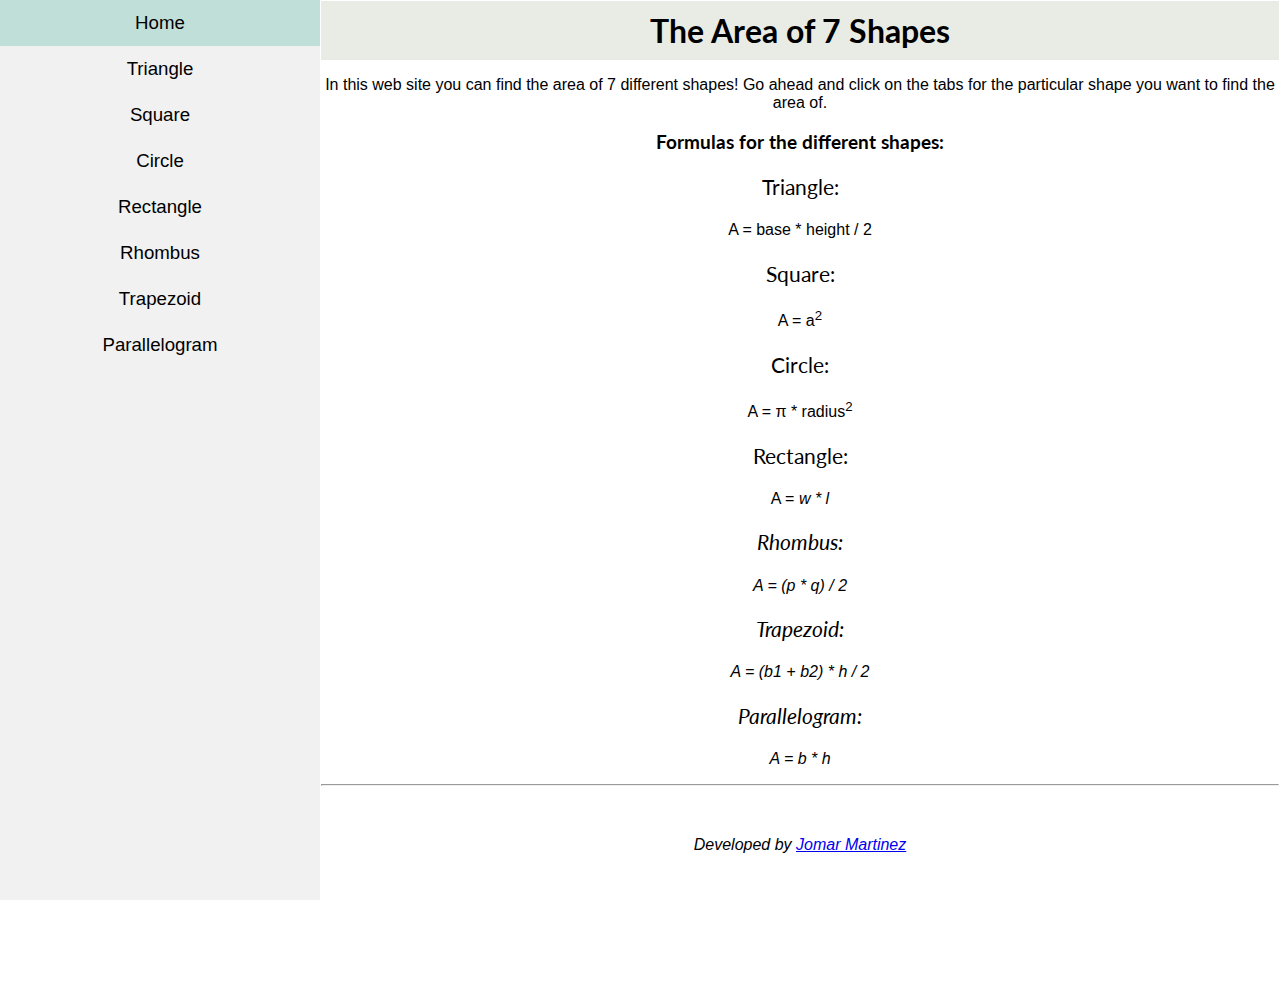
<file: index.html>
<!DOCTYPE html>
<html>
	<head>
		<title>Calculations</title>
		<link rel="stylesheet" type="text/css" href="styles.css">
		<script src="script.js"></script>
		<link href='https://fonts.googleapis.com/css?family=Lato:100' rel='stylesheet' type='text/css'>
	</head>
	<body>

		<!-- N A V I G A T I O N   B A R -->
				<ul>
					<li><a class ="active" href="index.html">Home</a></li>
					<li><a href="triangle.html">Triangle</a></li>
					<li><a href="square.html">Square</a></li>
					<li><a href="circle.html">Circle</a></li>
					<li><a href="rectangle.html">Rectangle</a></li>
					<li><a href="rhombus.html">Rhombus</a></li>
					<li><a href="trapezoid.html">Trapezoid</a></li>
					<li><a href="parallelogram.html">Parallelogram</a></li>
				</ul>
		<div class="center">
			<h1>The Area of 7 Shapes</h1>

			<p>In this web site you can find the area of 7 different shapes! Go ahead and click on the tabs for the particular shape you want to find the area of.</p>

			<h3>Formulas for the different shapes: </h3>

			<!--Triangle-->
			<p id="formula">Triangle: </p>
			<p>A = base * height / 2</p>

			<!--Square-->
			<p id="formula">Square: </p>
			<p>A = a<sup>2</sup></p>

			<!--Circle-->
			<p id="formula">Circle: </p>
			<p>A = &pi; * radius<sup>2</sup></p>

			<!--Rectangle-->
			<p id="formula">Rectangle: </p>
			<p>A = <i>w</li> * <i>l</li></sup></p>

			<!--Rhombus-->
			<p id="formula">Rhombus: </p>
			<p>A = (p * q) / 2</sup></p>

			<!--Trapezoid-->
			<p id="formula">Trapezoid: </p>
			<p>A = (b1 + b2) * h / 2</sup></p>

			<!--Parallelogram-->
			<p id="formula">Parallelogram: </p>
			<p>A = b * h</sup></p>
			<hr> 
			<p id="footer">Developed by <a href="https://github.com/JojoMartinez95">Jomar Martinez</a></p>

		</div>

</html>
</file>
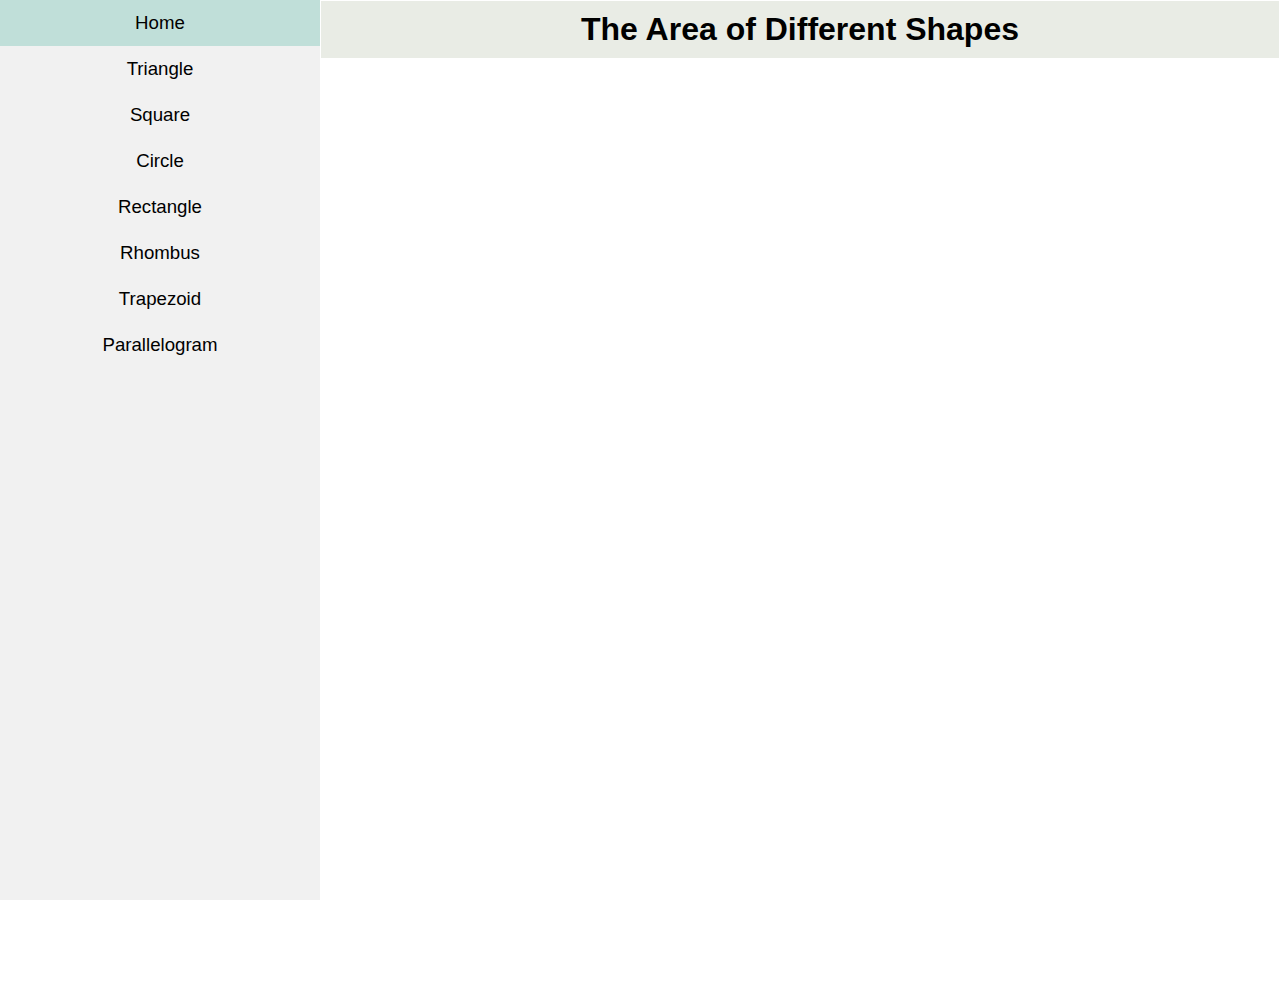
<file: calculations.html>
<!DOCTYPE html>
<html>
	<head>
		<title>Calculations</title>
		<link rel="stylesheet" type="text/css" href="styles.css">
		<script src="script.js"></script>
	</head>
	<body>

		<!-- N A V I G A T I O N   B A R -->
				<ul>
					<li><a class ="active" href="calculations.html">Home</a></li>
					<li><a href="triangle.html">Triangle</a></li>
					<li><a href="square.html">Square</a></li>
					<li><a href="circle.html">Circle</a></li>
					<li><a href="rectangle.html">Rectangle</a></li>
					<li><a href="rhombus.html">Rhombus</a></li>
					<li><a href="trapezoid.html">Trapezoid</a></li>
					<li><a href="parallelogram.html">Parallelogram</a></li>
				</ul>
		<div class="center">
			<h1>The Area of Different Shapes</h1>
		</div>

</html>
</file>
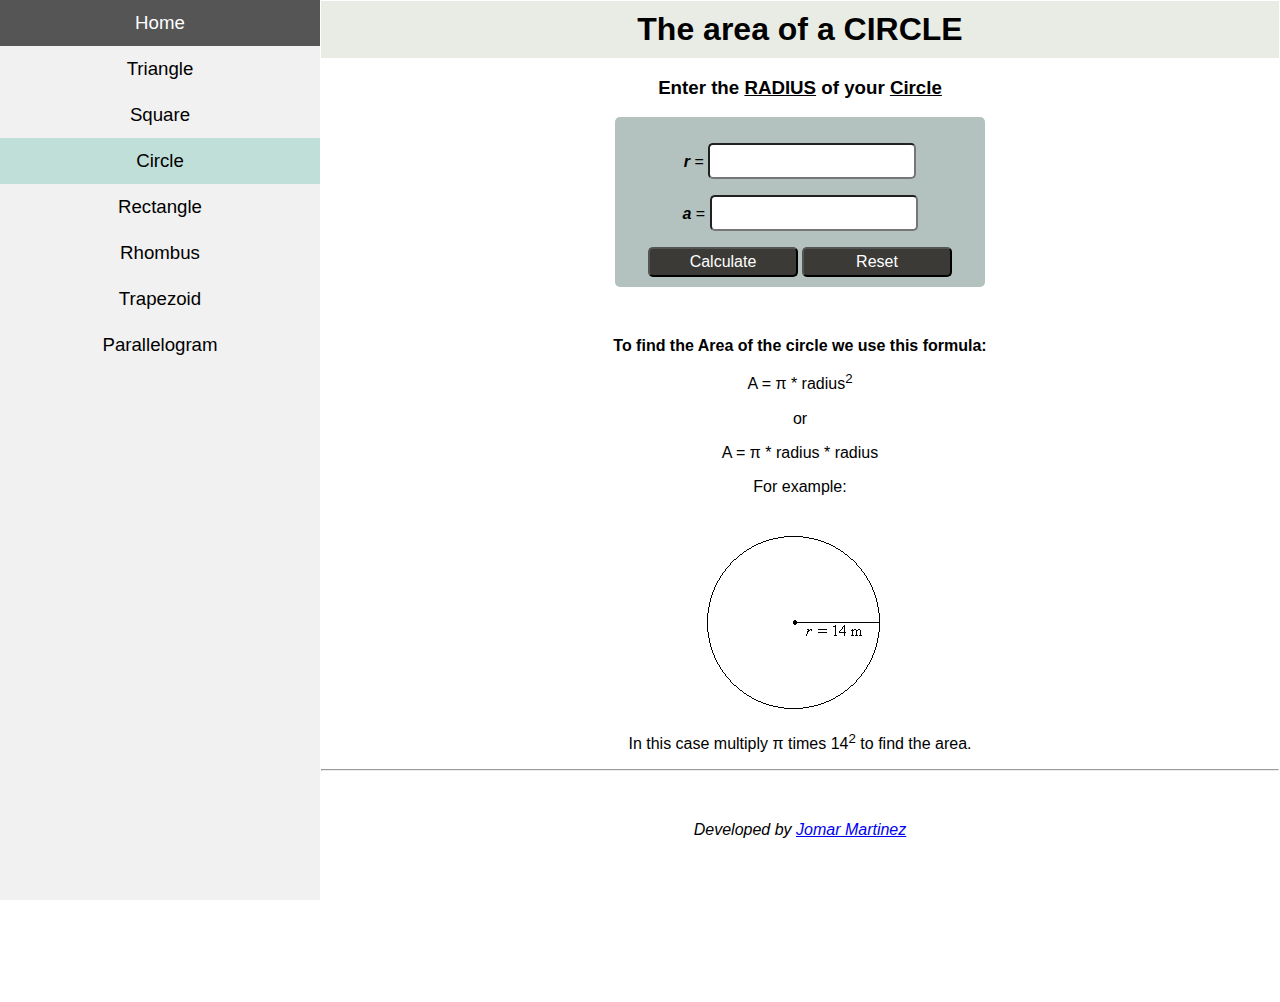
<file: circle.html>
<!DOCTYPE html>
<html>
	<head>
		<title>Calculations</title>
		<link rel="stylesheet" type="text/css" href="styles.css">
		<script src="script.js"></script>
	</head>
	<body>
		<!-- N A V I G A T I O N   B A R -->
			<ul>
				<li><a href="index.html">Home</a></li>
				<li><a href="triangle.html">Triangle</a></li>
				<li><a href="square.html">Square</a></li>
				<li><a class ="active" href="circle.html">Circle</a></li>
				<li><a href="rectangle.html">Rectangle</a></li>
				<li><a href="rhombus.html">Rhombus</a></li>
				<li><a href="trapezoid.html">Trapezoid</a></li>
				<li><a href="parallelogram.html">Parallelogram</a></li>
			</ul>
		<div class="center">
			<h1>The area of a CIRCLE</h1>
			<!--T R I A N G L E -->
			<h3> Enter the <span>RADIUS</span> of your <span>Circle</span></h3>
			<form class="areaOfCircle">
				<p><i><strong>r </strong></i>= <input type="number" id="radius" name="radius" class="textbox"></p>
				<p><i><strong>a </strong></i>= <input type="number" id="areaOfCircle" name="areaOfCircle" class="textbox" readonly></p>
				<button type="button" onclick="findAreaOfCircle();">Calculate</button>
				<button type="button" onclick="reset();">Reset</button>
			</form>

			<p><strong>To find the Area of the circle we use this formula: </strong></p>
			<p>A = &pi; * radius<sup>2</sup></p>
			<p>or</p>
			<p>A = &pi; * radius * radius</p>

			<p>For example: </p>
			<img src="Images/circle.gif" /><!--http://www.mathsteacher.com.au/year9/ch14_measurement/09_circle/Image2544.gif-->

			<p>In this case multiply &pi; times 14<sup>2</sup> to find the area.</p>

			<hr> 
			<p id="footer">Developed by <a href="https://github.com/JojoMartinez95">Jomar Martinez</a></p>
		</div>
	</body>
</html>
</file>
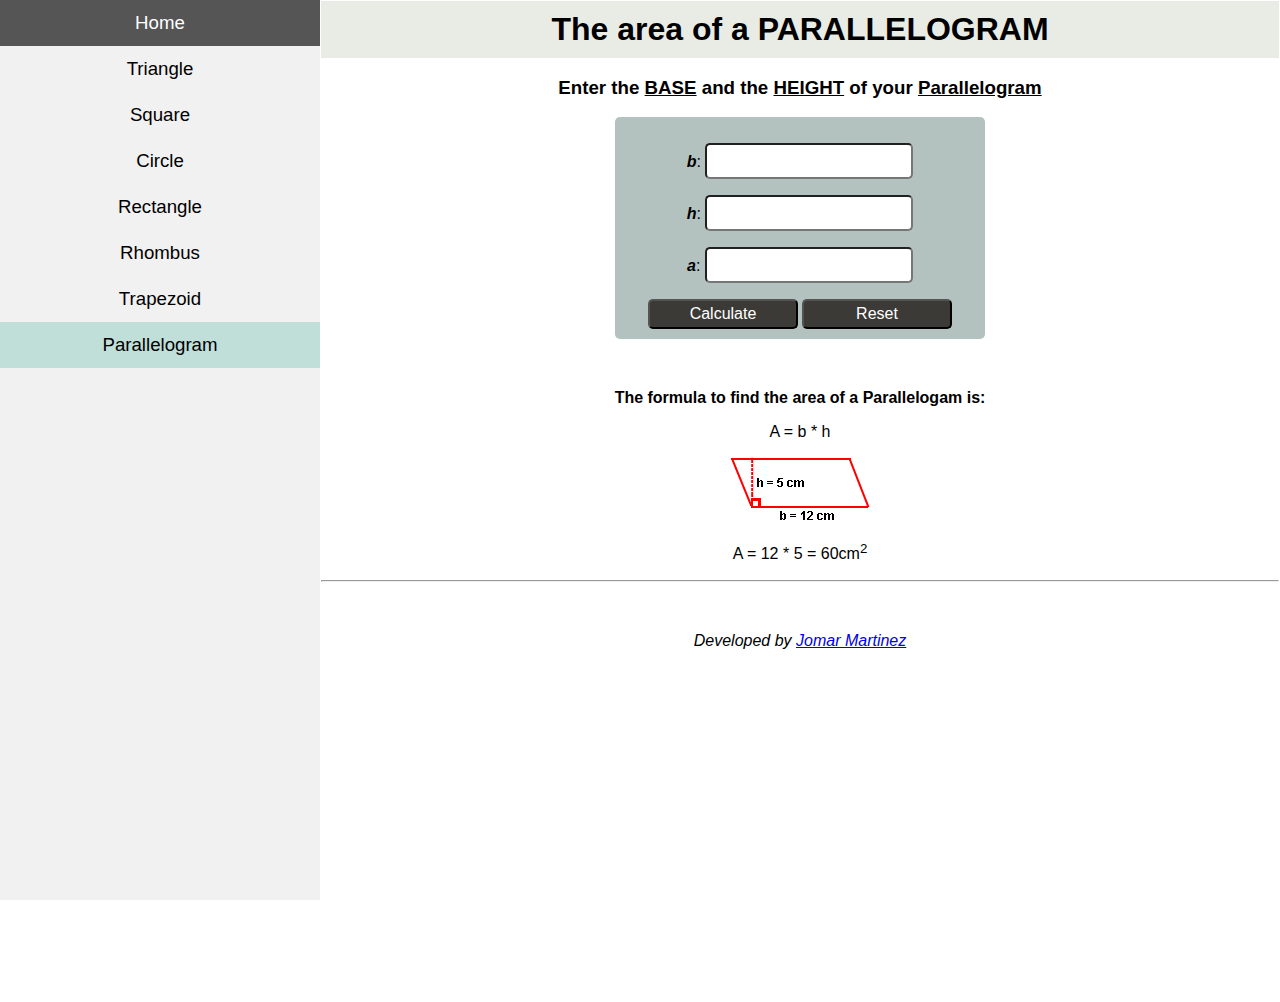
<file: parallelogram.html>
<!DOCTYPE html>
<html>
	<head>
		<title>Calculations</title>
		<link rel="stylesheet" type="text/css" href="styles.css">
		<script src="script.js"></script>
	</head>
	<body>

		<!-- N A V I G A T I O N   B A R -->
				<ul>
					<li><a href="index.html">Home</a></li>
					<li><a href="triangle.html">Triangle</a></li>
					<li><a href="square.html">Square</a></li>
					<li><a href="circle.html">Circle</a></li>
					<li><a href="rectangle.html">Rectangle</a></li>
					<li><a href="rhombus.html">Rhombus</a></li>
					<li><a href="trapezoid.html">Trapezoid</a></li>
					<li><a class ="active" href="parallelogram.html">Parallelogram</a></li>
				</ul>
		<div class="center">
			<h1>The area of a PARALLELOGRAM</h1>

			<!--P A R A L L E L O G R A M-->
			<h3>Enter the <span>BASE</span> and the <span>HEIGHT</span> of your <span>Parallelogram</span></h3>
			<form class="areaSquare">
				<p><i><strong>b</strong></i>: <input type="number" id="base" name="base" class="textbox"></p>
				<p><i><strong>h</strong></i>: <input type="number" id="height" name="height" class="textbox"></p>
				<p><i><strong>a</strong></i>: <input type="number" id="areaOfParallelogram" name="areaOfParallelogram" class="textbox" readonly></p>
				<button type="button" onclick="findAreaOfParallelogram();">Calculate</button>
				<button type="button" onclick="reset();">Reset</button>
			</form>
			<p><strong>The formula to find the area of a Parallelogam is: </strong></p>
			<p>A = b * h</p>

			<img src="Images/parallelogram.gif" /> <!--http://www.mathgoodies.com/lessons/vol1/images/parallelogram_5x12_rt.gif-->
			<p>A = 12 * 5 = 60cm<sup>2</sup></p>

			<hr> 
			<p id="footer">Developed by <a href="https://github.com/JojoMartinez95">Jomar Martinez</a></p>
		</div>

</html>
</file>
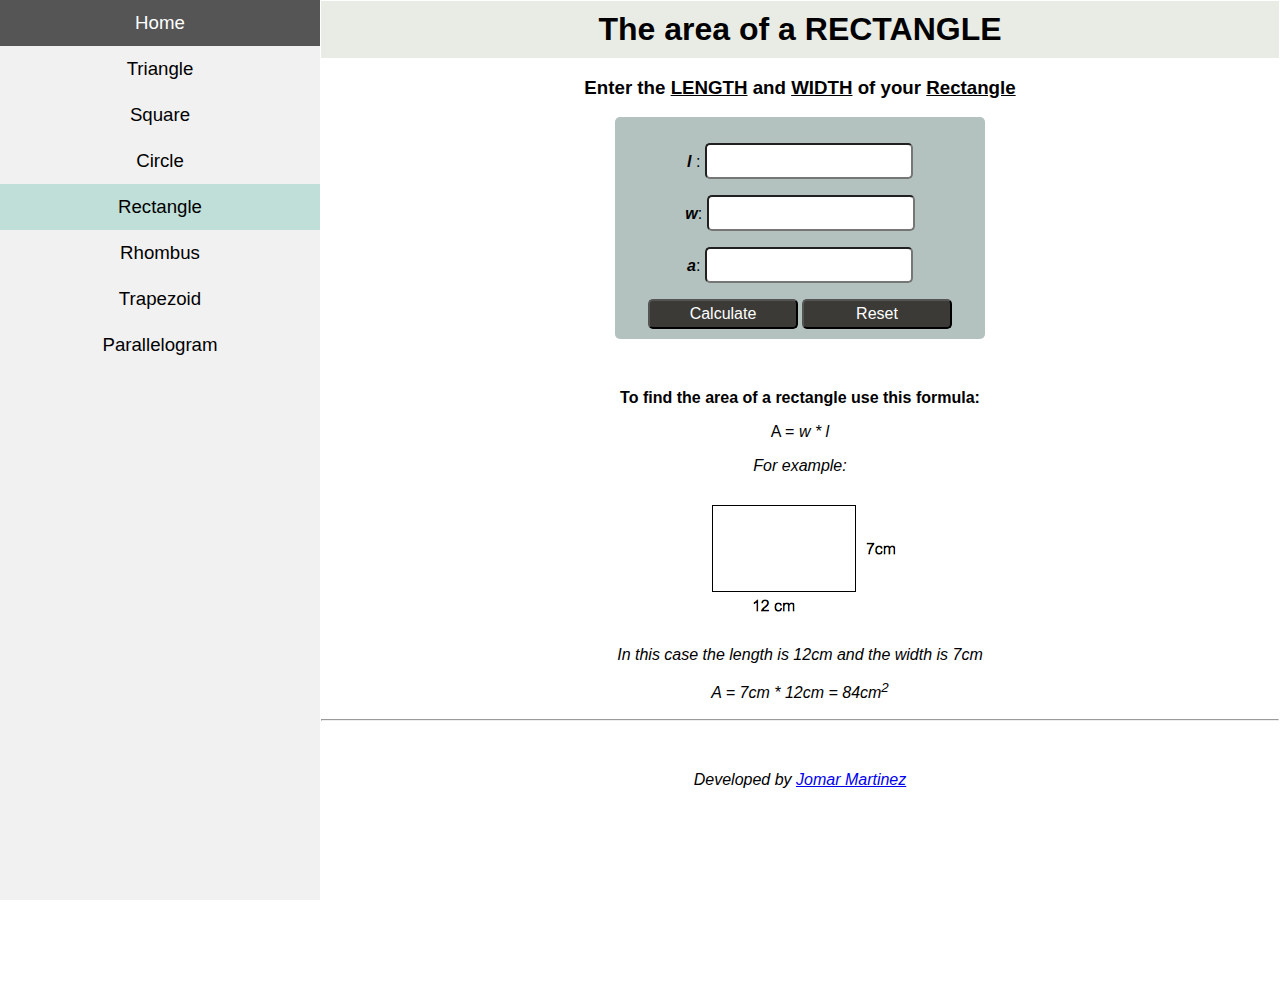
<file: rectangle.html>
<!DOCTYPE html>
<html>
	<head>
		<title>Calculations</title>
		<link rel="stylesheet" type="text/css" href="styles.css">
		<script src="script.js"></script>
	</head>
	<body>

		<!-- N A V I G A T I O N   B A R -->
				<ul>
					<li><a href="calculations.html">Home</a></li>
					<li><a href="triangle.html">Triangle</a></li>
					<li><a href="square.html">Square</a></li>
					<li><a href="circle.html">Circle</a></li>
					<li><a class ="active" href="rectangle.html">Rectangle</a></li>
					<li><a href="rhombus.html">Rhombus</a></li>
					<li><a href="trapezoid.html">Trapezoid</a></li>
					<li><a href="parallelogram.html">Parallelogram</a></li>
				</ul>
		<div class="center">
			<h1>The area of a RECTANGLE</h1>

			<!--R E C T A N G L E   F O R M-->
			<h3>Enter the <span>LENGTH</span> and <span>WIDTH</span> of your <span>Rectangle</span></h3>
			<form class="areaSquare">
				<p><i><strong>l</strong></i> : <input type="number" id="length" name="length" class="textbox"></p>
				<p><i><strong>w</strong></i>: <input type="number" id="width" name="width" class="textbox"></p>
				<p><i><strong>a</strong></i>: <input type="number" id="areaOfRectangle" name="areaOfRectangle" class="textbox" readonly></p>
				<button type="button" onclick="findAreaOfRectangle();">Calculate</button>
				<button type="button" onclick="reset();">Reset</button>
			</form>

			<p><strong>To find the area of a rectangle use this formula:</strong></p>
			<p>A = <i>w</li> * <i>l</li></p>
			<p>For example: </p>
			<img src = "Images/rectangle.png" /> <!--https://vt-s3-files.s3.amazonaws.com/uploads/problem_question_image/image/951/Screen_Shot_2013-09-16_at_11.28.29_AM.png-->
			<p>In this case the length is 12cm and the width is 7cm</p>
			<p> A = 7cm * 12cm = 84cm<sup>2</sup></p>

			<hr> 
			<p id="footer">Developed by <a href="https://github.com/JojoMartinez95">Jomar Martinez</a></p>
		</div>
		
</html>
</file>
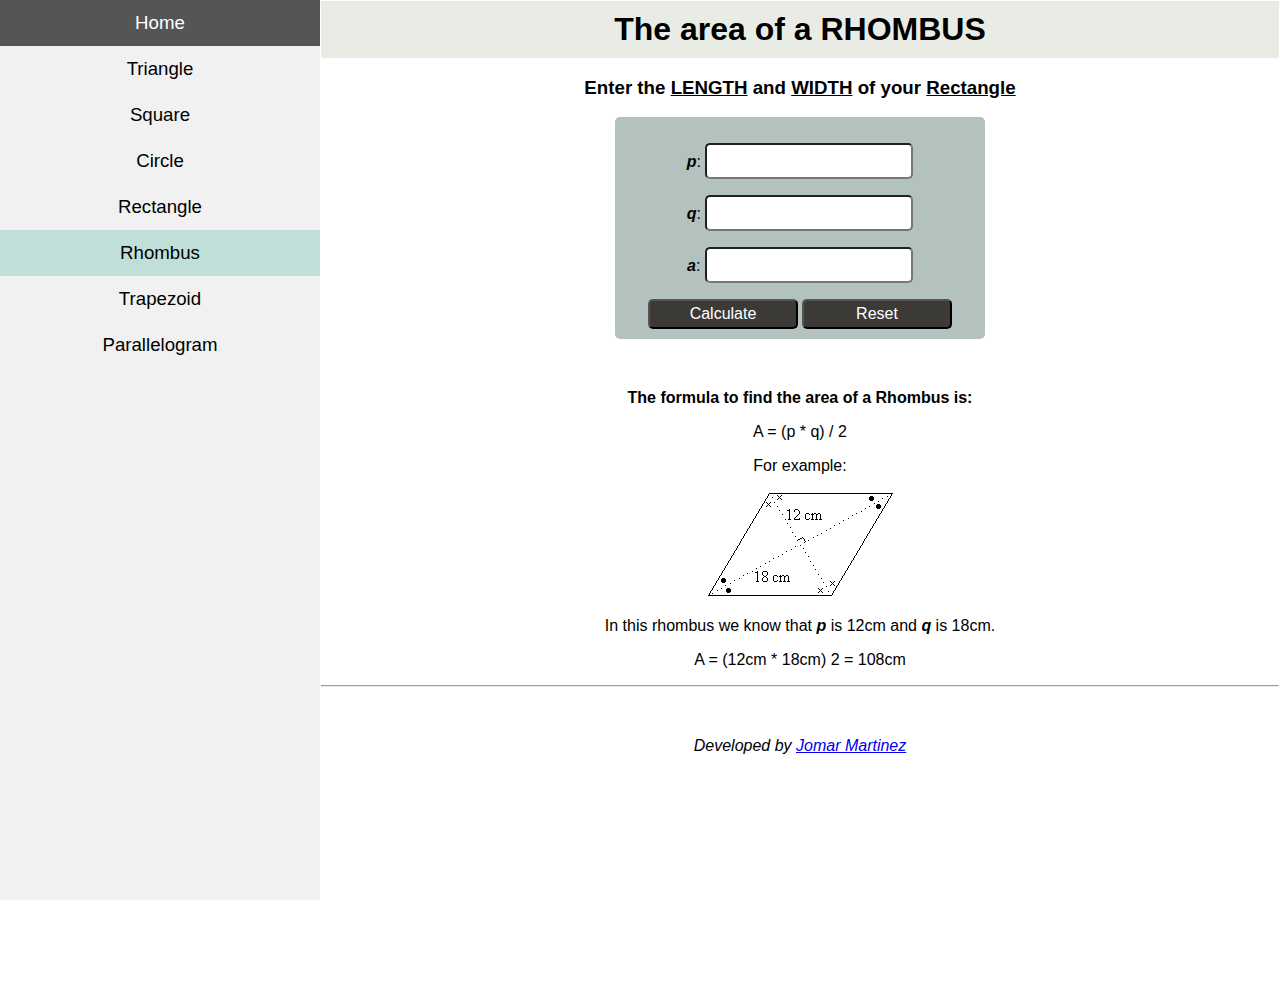
<file: rhombus.html>
<!DOCTYPE html>
<html>
	<head>
		<title>Calculations</title>
		<link rel="stylesheet" type="text/css" href="styles.css">
		<script src="script.js"></script>
	</head>
	<body>

		<!-- N A V I G A T I O N   B A R -->
				<ul>
					<li><a href="index.html">Home</a></li>
					<li><a href="triangle.html">Triangle</a></li>
					<li><a href="square.html">Square</a></li>
					<li><a href="circle.html">Circle</a></li>
					<li><a href="rectangle.html">Rectangle</a></li>
					<li><a class ="active" href="rhombus.html">Rhombus</a></li>
					<li><a href="trapezoid.html">Trapezoid</a></li>
					<li><a href="parallelogram.html">Parallelogram</a></li>
				</ul>
		<div class="center">
			<h1>The area of a RHOMBUS</h1>

			<!--R H O M B U S-->
			<h3>Enter the <span>LENGTH</span> and <span>WIDTH</span> of your <span>Rectangle</span></h3>
			<form class="areaSquare">
				<p><i><strong>p</strong></i>: <input type="number" id="pDiagonal" name="pDiagonal" class="textbox"></p>
				<p><i><strong>q</strong></i>: <input type="number" id="qDiagonal" name="qDiagonal" class="textbox"></p>
				<p><i><strong>a</strong></i>: <input type="number" id="areaOfRhombus" name="areaOfRhombus" class="textbox" readonly></p>
				<button type="button" onclick="findAreaOfRhombus();">Calculate</button>
				<button type="button" onclick="reset();">Reset</button>
			</form>
			<p><strong>The formula to find the area of a Rhombus is: </strong></p>
			<p>A = (p * q) / 2</p>
			<p>For example:</p>
			<img src="Images/rhombus.gif" /> <!--http://www.mathsteacher.com.au/year10/ch14_measurement/08_rhombus/Image5321.gif-->

			<p>In this rhombus we know that <strong><i>p</i></strong> is 12cm and <strong><i>q</i></strong> is 18cm.</p>
			<p> A = (12cm * 18cm) 2 = 108cm</p>

			<hr> 
			<p id="footer">Developed by <a href="https://github.com/JojoMartinez95">Jomar Martinez</a></p>
		</div>
		

</html>
</file>
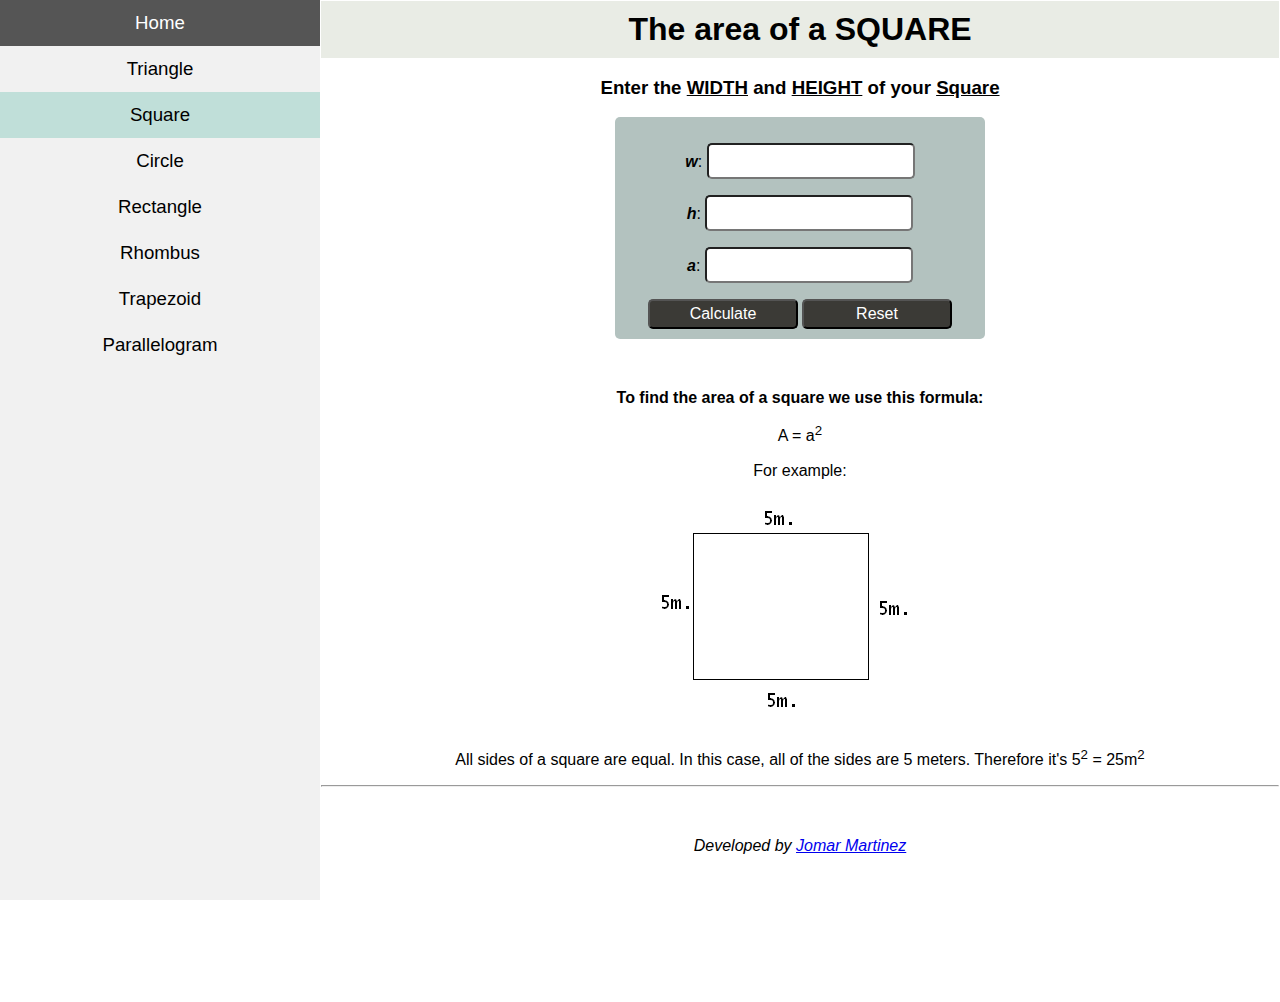
<file: square.html>
<!DOCTYPE html>
<html>
	<head>
		<title>Calculations</title>
		<link rel="stylesheet" type="text/css" href="styles.css">
		<script src="script.js"></script>
	</head>
	<body>
		<!-- N A V I G A T I O N   B A R -->
			<ul>
				<li><a href="index.html">Home</a></li>
				<li><a href="triangle.html">Triangle</a></li>
				<li><a class ="active" href="square.html">Square</a></li>
				<li><a href="circle.html">Circle</a></li>
				<li><a href="rectangle.html">Rectangle</a></li>
				<li><a href="rhombus.html">Rhombus</a></li>
				<li><a href="trapezoid.html">Trapezoid</a></li>
				<li><a href="parallelogram.html">Parallelogram</a></li>
			</ul>

		<div class="center">
			<h1>The area of a SQUARE </h1>
			<!-- S Q U A R E -->
			<h3>Enter the <span>WIDTH</span> and <span>HEIGHT</span> of your <span>Square</span></h3>
			<form class="areaSquare">
				<p><i><strong>w</strong></i>: <input type="number" id="width" name="width" class="textbox"></p>
				<p><i><strong>h</strong></i>: <input type="number" id="height" name="height" class="textbox"></p>
				<p><i><strong>a</strong></i>: <input type="number" id="area" name="area" class="textbox" readonly></p>
				<button type="button" onclick="findAreaOfSquare();">Calculate</button>
				<button type="button" onclick="reset();">Reset</button>
			</form>

			<p><strong>To find the area of a square we use this formula: </strong></p>
			<p>A = a<sup>2</sup></p>

			<p>For example: </p>
			<img src="Images/square.jpg" /> <!--http://image.tutorvista.com/cms/images/38/area-of-square.jpg-->
			<p>All sides of a square are equal. In this case, all of the sides are 5 meters. Therefore it's 5<sup>2</sup> = 25m<sup>2</sup></p>

			<hr> 
			<p id="footer">Developed by <a href="https://github.com/JojoMartinez95">Jomar Martinez</a></p>
		</div> 
	</body>
</html>
</file>
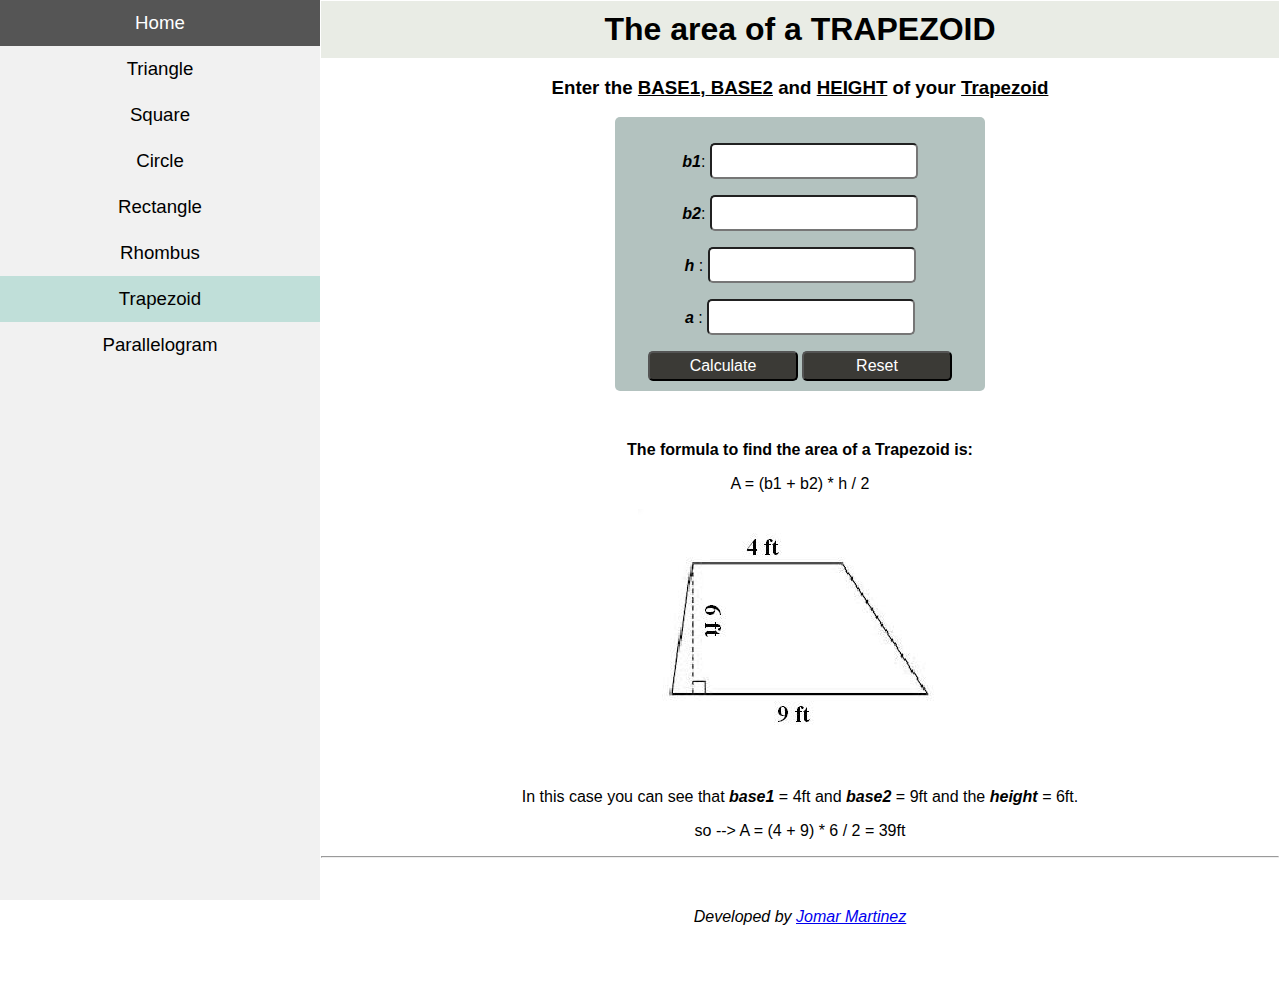
<file: trapezoid.html>
<!DOCTYPE html>
<html>
	<head>
		<title>Calculations</title>
		<link rel="stylesheet" type="text/css" href="styles.css">
		<script src="script.js"></script>
	</head>
	<body>

		<!-- N A V I G A T I O N   B A R -->
				<ul>
					<li><a href="index.html">Home</a></li>
					<li><a href="triangle.html">Triangle</a></li>
					<li><a href="square.html">Square</a></li>
					<li><a href="circle.html">Circle</a></li>
					<li><a href="rectangle.html">Rectangle</a></li>
					<li><a href="rhombus.html">Rhombus</a></li>
					<li><a class ="active" href="trapezoid.html">Trapezoid</a></li>
					<li><a href="parallelogram.html">Parallelogram</a></li>
				</ul>
		<div class="center">
			<h1>The area of a TRAPEZOID</h1>

			<!--T R A P E Z O I D-->
			<h3>Enter the <span>BASE1</span>,<span> BASE2</span> and <span> HEIGHT</span> of your <span>Trapezoid</span></h3>
			<form class="areaSquare">
				<p><i><strong>b1</strong></i>: <input type="number" id="base1" name="base1" class="textbox"></p>
				<p><i><strong>b2</strong></i>: <input type="number" id="base2" name="base2" class="textbox"></p>
				<p><i><strong>h</strong></i> : <input type="number" id="heightOfTrapezoid" name="heightOfTrapezoid" class="textbox"></p>
				<p><i><strong>a</strong></i> : <input type="number" id="areaOfTrapezoid" name="areaOfTrapezoid" class="textbox" readonly></p>
				<button type="button" onclick="findAreaOfTrapezoid();">Calculate</button>
				<button type="button" onclick="reset();">Reset</button>
			</form>
			<p><strong>The formula to find the area of a Trapezoid is: </strong></p>
			<p>A = (b1 + b2) * h / 2</p>

			<img src= "Images/trapezoid.JPG" /> <!--http://study.com/cimages/multimages/16/trap_ex2.JPG-->
			<p>In this case you can see that <i><strong>base1</strong></i> = 4ft and <i><strong>base2</strong></i> = 9ft and the <i><strong>height</strong></i> = 6ft.</p>
			<p>so --> A = (4 + 9) * 6 / 2 = 39ft</p>

			<hr> 
			<p id="footer">Developed by <a href="https://github.com/JojoMartinez95">Jomar Martinez</a></p>
		</div>

</html>
</file>
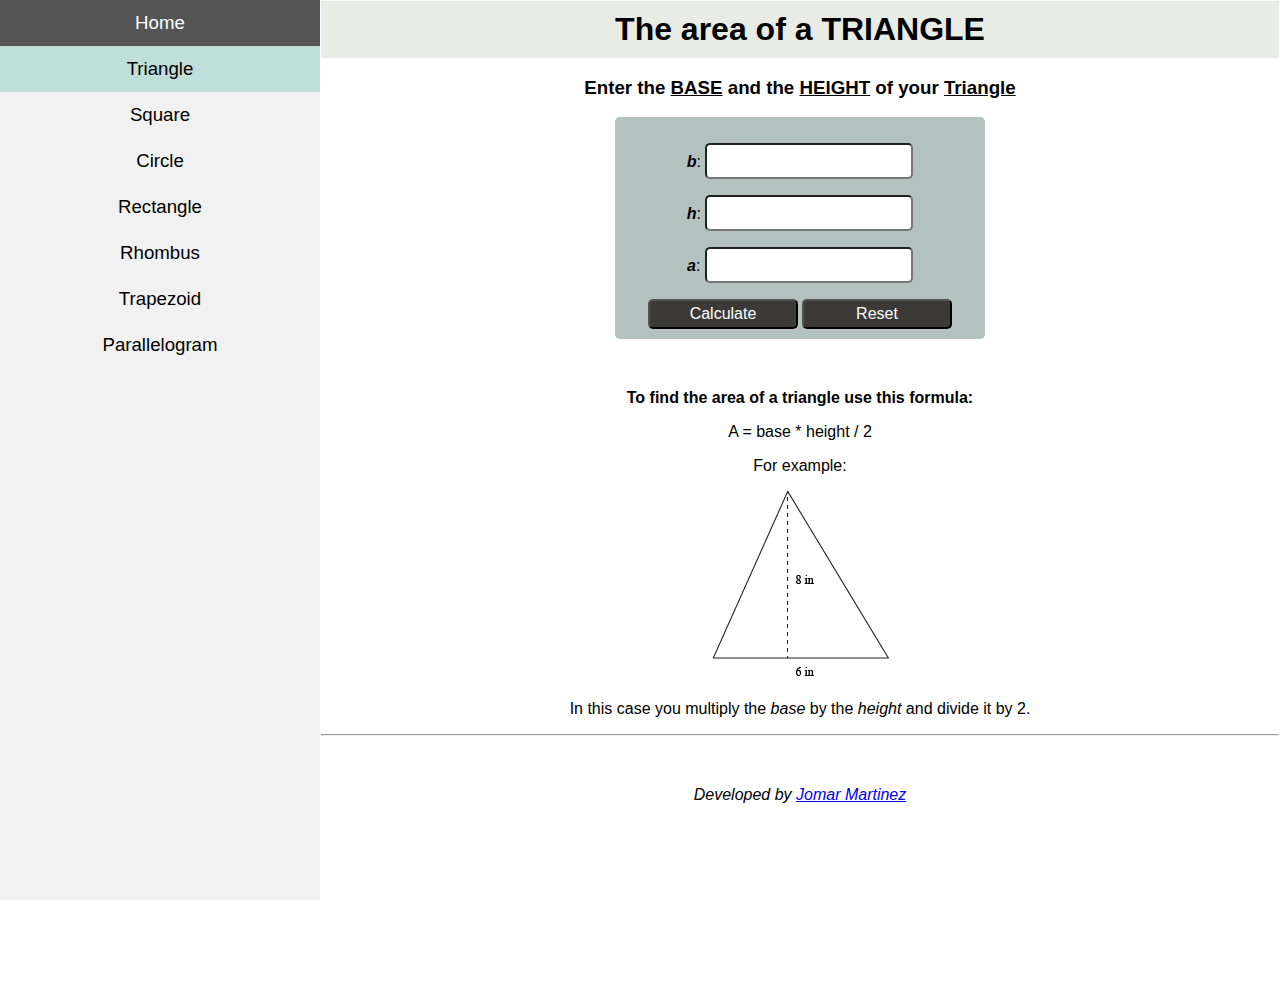
<file: triangle.html>
<!DOCTYPE html>
<html>
	<head>
		<title>Calculations</title>
		<link rel="stylesheet" type="text/css" href="styles.css">
		<script src="script.js"></script>
	</head>
	<body>
		<!-- N A V I G A T I O N   B A R -->
			<ul>
				<li><a href="index.html">Home</a></li>
				<li><a class ="active" href="triangle.html">Triangle</a></li>
				<li><a href="square.html">Square</a></li>
				<li><a href="circle.html">Circle</a></li>
				<li><a href="rectangle.html">Rectangle</a></li>
				<li><a href="rhombus.html">Rhombus</a></li>
				<li><a href="trapezoid.html">Trapezoid</a></li>
				<li><a href="parallelogram.html">Parallelogram</a></li>
			</ul>
		<div class="center">
			<h1>The area of a TRIANGLE</h1>
			
			
			<!--T R I A N G L E -->
			<h3> Enter the <span>BASE</span> and the <span>HEIGHT</span> of your <span>Triangle</span></h3>
			<form class="areaOfTriangle">
				<p><i><strong>b</strong></i>: <input type="number" id="base" name="base" class="textbox"></p>
				<p><i><strong>h</strong></i>: <input type="number" id="heightOfTriangle" name="height" class="textbox"></p>
				<p><i><strong>a</strong></i>: <input type="number" id="areaOfTriangle" name="areaOfTriangle" class="textbox" readonly></p>
				<button type="button" onclick="findAreaOfTriangle();">Calculate</button>
				<button type="button" onclick="reset();">Reset</button>
			</form>

			<p><strong>To find the area of a triangle use this formula:</strong></p>
			<p>A = base * height / 2</p>

			<p>For example: </p>
			<img src="Images/triangle.png" /><!--http://media1.shmoop.com/images/geometry/geo_9_sec_1_graphik_3.png-->
			<p>In this case you multiply the <i>base</i> by the <i>height</i> and divide it by 2.</p>

			<hr> 
			<p id="footer">Developed by <a href="https://github.com/JojoMartinez95">Jomar Martinez</a></p>

		</div> 
	</body>
</html>
</file>
<file: styles.css>
body {
		margin: 0;
	}

h1 {
	font-family: 'Lato', sans-serif;
	display: block;
	background-color: #e9ece5;
	margin: 0;
	padding: 10px;
	}

h3 {
	font-family: 'Lato', sans-serif;
	}

.center {
	text-align: center;
	margin-left:25%;
	padding:1px;
	height:1000px;
}

.textbox {
	border-radius: 5px;
	width: 200px;
	height: 30px;
}

input {
	font-size: 14pt;
}

.areaSquare {
	background-color: #b3c2bf;
	padding: 10px;
	width: 350px;
	margin: 0 auto;
	margin-bottom: 50px;
	border-radius: 5px;
}

span {
	text-decoration: underline;
}

button {
	border-radius: 5px;
	height: 30px;
	width: 150px;
	background-color: #3b3a36;
	color: white;
	font-size: 16px;
}

button:hover {
	background-color: #504e49;
	color: #c0dfd9;
}

.areaOfTriangle {
	background-color: #b3c2bf;
	padding: 10px;
	width: 350px;
	margin: 0 auto;
	margin-bottom: 50px;
	border-radius: 5px;
}

.areaOfCircle {
	background-color: #b3c2bf;
	padding: 10px;
	width: 350px;
	margin: 0 auto;
	margin-bottom: 50px;
	border-radius: 5px;
}

ul {
	list-style-type: none;
	margin: 0;
	padding: 0;
	width: 25%;
	background-color: #f1f1f1;
	height: 100%;
	position: fixed;
	overflow:auto;
	text-align: center;
}

li a{
	display: block;
	color: #000;
	padding: 12px 16px 12px 16px;
	text-decoration: none;
	font-family: sans-serif;
	font-size: 14pt;
}

li a:hover {
	background-color: #3b3a36;
	color: white;
}    	

li a.active{
	background-color: #c0dfd9;
	color: #000;
}

li a:hover:not(.active) {
	background-color: #555;
	color: white;
}

p {	
	font-family: sans-serif, arial;
}

#footer {
	margin-top: 50px;
	position: relative;
	font-style: italic;
}

#formula {
	font-family: 'Lato', sans-serif;
	font-size: 16pt;
}
</file>
